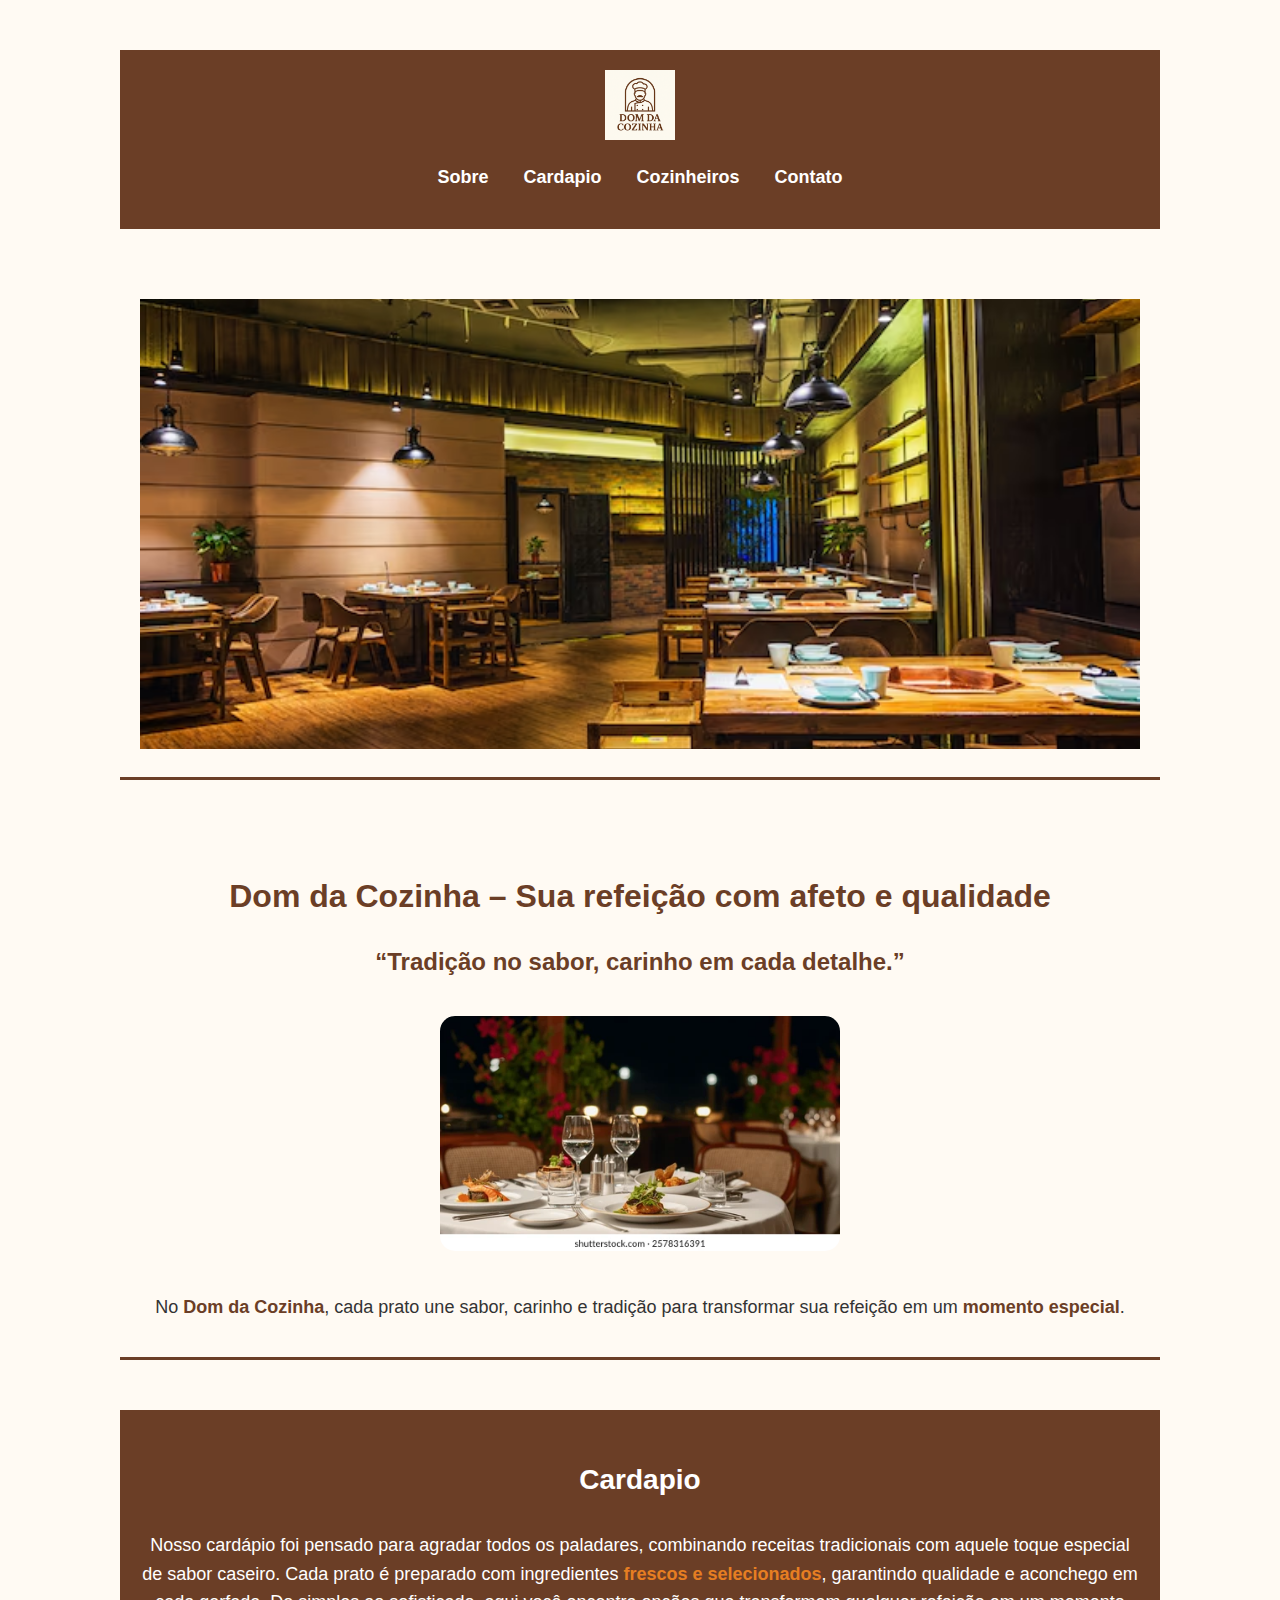
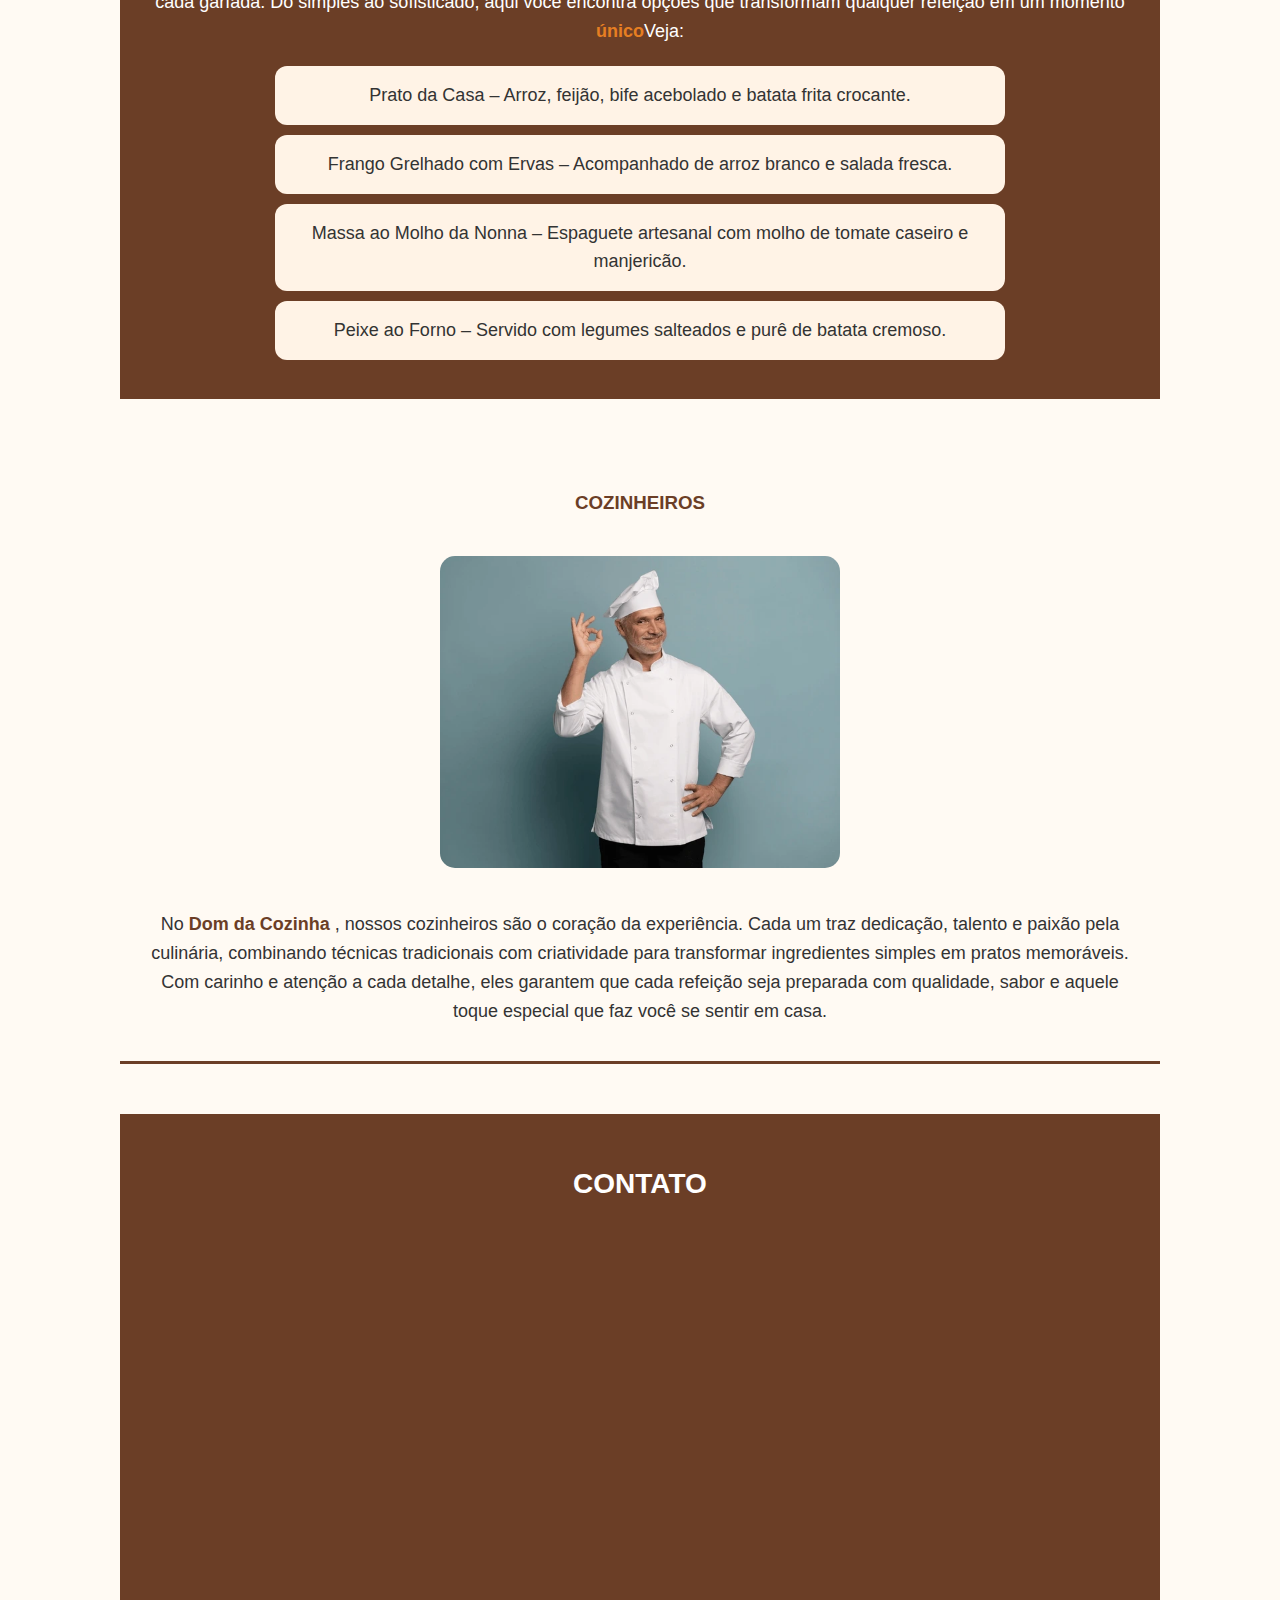
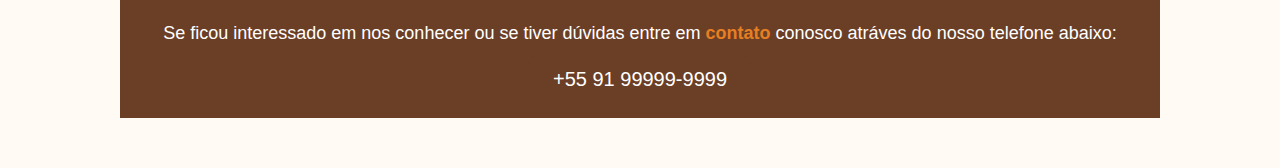
<file: index.html>
<!DOCTYPE html>
<html>
<head>
    <meta charset="UTF-8">
    <meta name="description" content="Dom da Cozinha: sabor com carinho, tradição e o toque especial que transforma cada refeição em momento único.">
    <title>Restaurante Dom da Cozinha</title>
    <link rel="stylesheet" href="estilo.css">
</head>
<body>
    <div class="secao topo">
        <img src="img/ChatGPT Image 25 de ago. de 2025, 16_44_34.png" alt="Dom da cozinha">
        <p class="paragrafo paragrafo-topo">
            <a class="link-topo" href="#sobre">Sobre</a>
            <a class="link-topo" href="#cardapio">Cardapio</a>
            <a class="link-topo" href="#cozinheiro">Cozinheiros</a>
            <a class="link-topo" href="#contato">Contato</a>
        </p>
    </div>
    <div class="secao banner">
        <img src="img/interior-do-restaurante_1127-3394.avif" alt="Restaurante">
    </div>
    <div id="sobre" class="secao">
        <h1>Dom da Cozinha – Sua refeição com afeto e qualidade</h1>
        <h2>“Tradição no sabor, carinho em cada detalhe.”</h2>
        <img class="imagem" src="img/bokeh-photo-elegant-dining-table-260nw-2578316391.webp" alt="imagem Restaurante">
        <p class="paragrafo paragrafo-sobre">
            No <span class="texto-azul"> Dom da Cozinha</span>, cada prato une sabor, carinho e tradição para transformar sua refeição em um  <span class="texto-azul">momento especial</span>. 
        </p>
    </div>
    <div id="cardapio" class="secao servicos">
        <h3>Cardapio</h3>
        <p class="paragrafo paragrafo-servicos">
            Nosso cardápio foi pensado para agradar todos os paladares, combinando receitas tradicionais com aquele toque especial de sabor caseiro. Cada prato é preparado com ingredientes  <span class="texto-amarelo">frescos e selecionados</span>, garantindo qualidade e aconchego em cada garfada. Do simples ao sofisticado, aqui você encontra opções que transformam qualquer refeição em um momento <span class="texto-amarelo">único</span>Veja: 
        </p> 
        <ul class="lista-cardapio">
            <li class="item-lista-cardapio">Prato da Casa – Arroz, feijão, bife acebolado e batata frita crocante.</li>
            <li class="item-lista-cardapio">Frango Grelhado com Ervas – Acompanhado de arroz branco e salada fresca.</li>
            <li class="item-lista-cardapio">Massa ao Molho da Nonna – Espaguete artesanal com molho de tomate caseiro e manjericão.</li>
            <li class="item-lista-cardapio">Peixe ao Forno – Servido com legumes salteados e purê de batata cremoso.</li>
        </ul>
    </div>
    <div id="cozinheiro" class="secao">
        <h3 class="texto-azul">COZINHEIROS</h3>
        <img class="imagem" src="img/portrait-smiling-male-chef-cook-600nw-2649305029.webp" alt="cozinheiro">
        <p class="paragrafo">
            No<span class="texto-azul"> Dom da Cozinha</span> , nossos cozinheiros são o coração da experiência. Cada um traz dedicação, talento e paixão pela culinária, combinando técnicas tradicionais com criatividade para transformar ingredientes simples em pratos memoráveis. Com carinho e atenção a cada detalhe, eles garantem que cada refeição seja preparada com qualidade, sabor e aquele toque especial que faz você se sentir em casa.
        </p>
    </div>
    <div id="contato" class="secao contato">
        <h3>CONTATO</h3>
        <iframe src="https://www.google.com/maps/embed?pb=!1m18!1m12!1m3!1d7346.254844548052!2d-43.364712467659004!3d-22.98234139602229!2m3!1f0!2f0!3f0!3m2!1i1024!2i768!4f13.1!3m3!1m2!1s0x9bda2ed54ec2e1%3A0x4431d262cad1d163!2sAv.%20Ayrton%20Senna%2C%203000%20-%20Barra%20da%20Tijuca%2C%20Rio%20de%20Janeiro%20-%20RJ%2C%2022775-904!5e0!3m2!1spt-BR!2sbr!4v1642532754862!5m2!1spt-BR!2sbr" width="800" height="350" style="border:0;" allowfullscreen="" loading="lazy"></iframe>
        <p class="paragrafo paragrafo-contato">
            Se ficou interessado em nos conhecer ou se tiver dúvidas entre em <span class="texto-amarelo">contato</span> conosco atráves do nosso telefone abaixo:
        </p>
       <a href="tel:+5591999999999">+55 91 99999-9999</a>
    </div>
</body>
</html>
</file>
<file: estilo.css>
body {
    margin: 0;
    font-family: 'Segoe UI', Tahoma, Geneva, Verdana, sans-serif;
    background-color: #fffaf3;
    color: #333;
    line-height: 1.6;
}

div {
     border-bottom:solid #6b3e26;



}

.topo {
    background-color: #6b3e26;
    padding: 15px;
    align-items: center;
}

.topo img {
    height: 70px;
}

.paragrafo-topo {
    margin: 0;
}

.link-topo {
    color: #fff;
    text-decoration: none;
    margin: 0 15px;
    font-weight: bold;
    
}

.link-topo:hover {
    color: #ffb347;
}


.banner img {
    width: 100%;
    height: 450px;
    object-fit: cover;
}


.secao {
    width: 1000px;
    margin: 50px auto;
    padding: 20px;
    text-align: center;
}

h1, h2  {
    margin-bottom: 15px;
    color: #6b3e26;
}
h3{
    color: white;
}

.paragrafo {
    font-size: 18px;
    margin: 15px 0;
    
}


.texto-azul {
    color: #6b3e26;
    font-weight: bold;
}

.texto-amarelo {
    color: #e67e22;
    font-weight: bold;
}


.imagem {
    width: 80%;
    max-width: 400px;
    border-radius: 15px;
    margin: 20px 0;
    
}


.servicos h3 {
    font-size: 28px;
}
.paragrafo-servicos {
    color: white;
}

.lista-cardapio {
    list-style: none;
    padding: 0;
    margin-top: 20px;
}

.item-lista-cardapio {
    background: #fff3e6;
    margin: 10px auto;
    padding: 15px;
    border-radius: 12px;
    font-size: 18px;
    max-width: 700px;
    
}

.item-lista-cardapio:hover {
    background: #ffe0c2;
}


.contato h3 {
    font-size: 28px;
    margin-bottom: 20px;
}
.contato p {
    color: white;
}


.contato iframe {
    border-radius: 12px;
    margin-bottom: 20px;
}

.contato a {
    margin-top: 15px;
    font-size: 20px;
    text-decoration: none;
    background: #6b3e26;
    color: white;
    padding: 12px 25px;
    border-radius: 8px;
    
}

.contato a:hover {
    background: #e67e22;
}

.servicos , .contato{
    background-color: #6b3e26;


}
</file>
